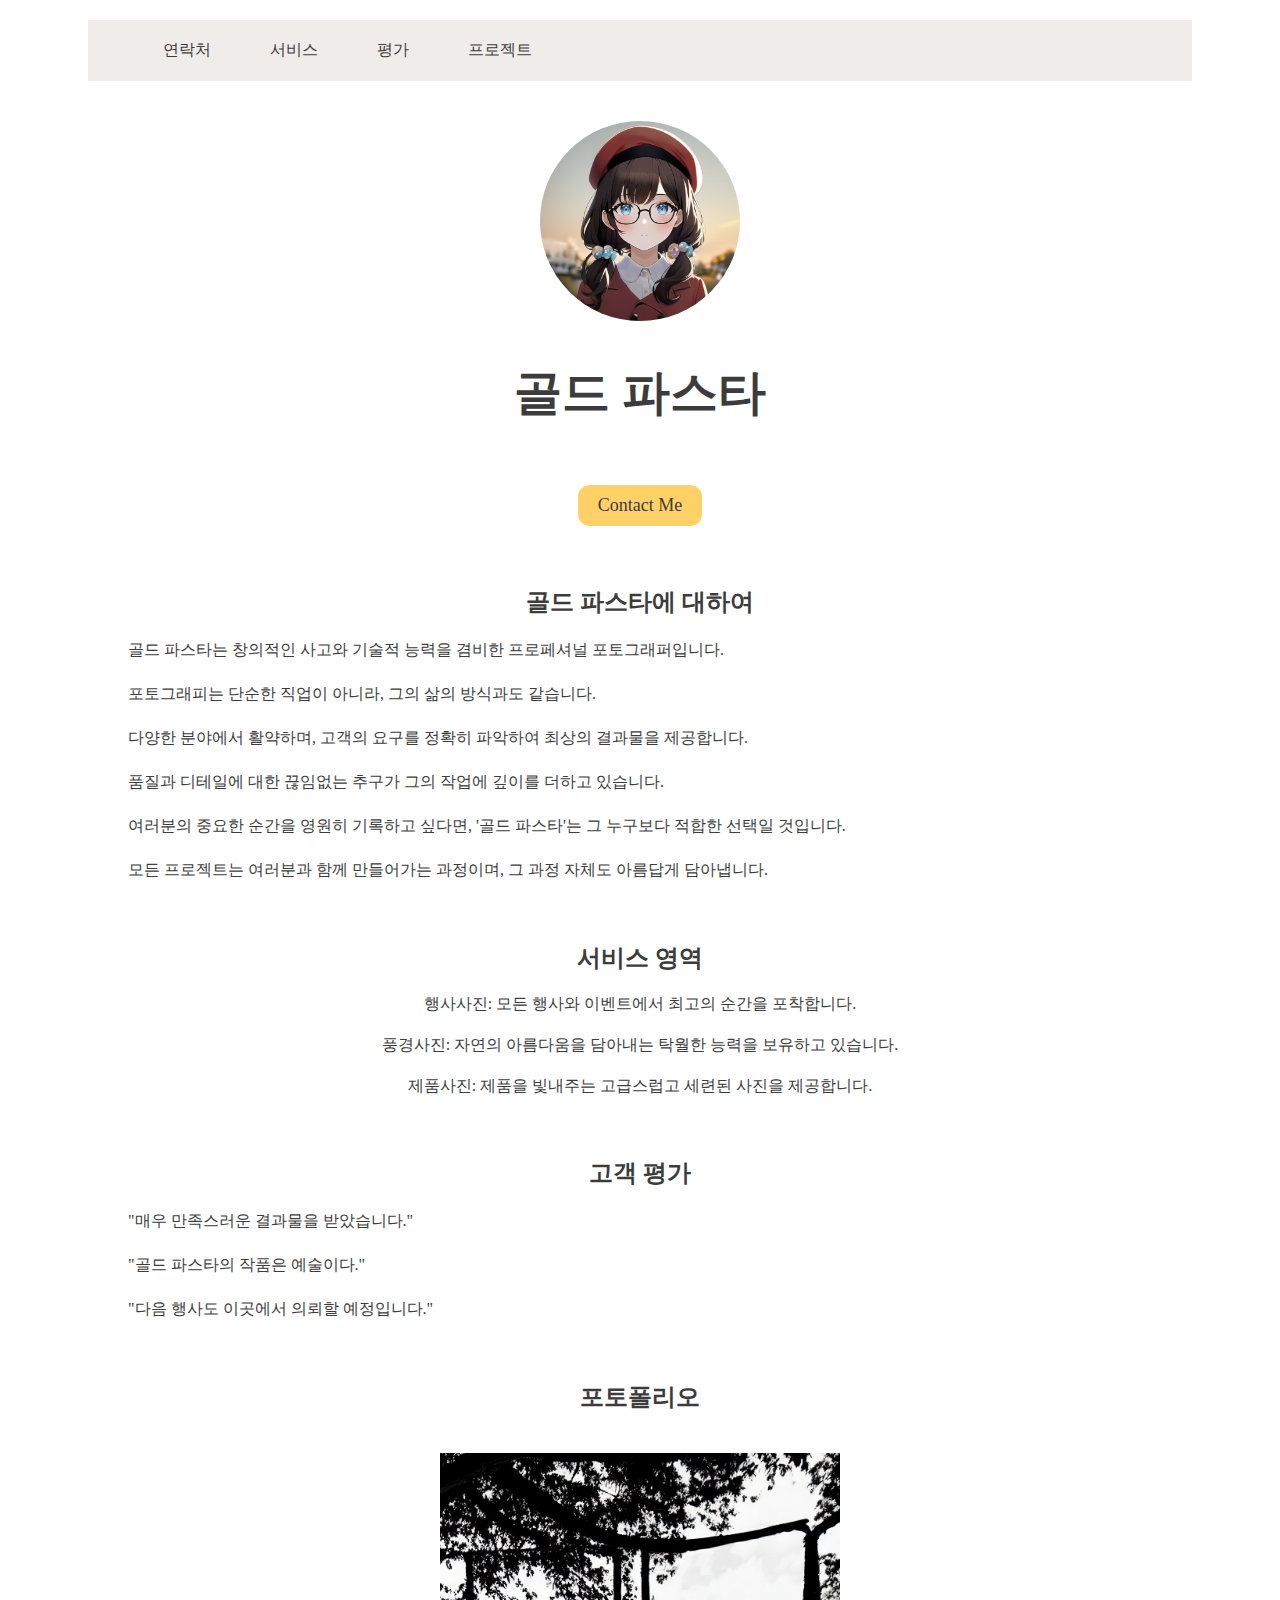
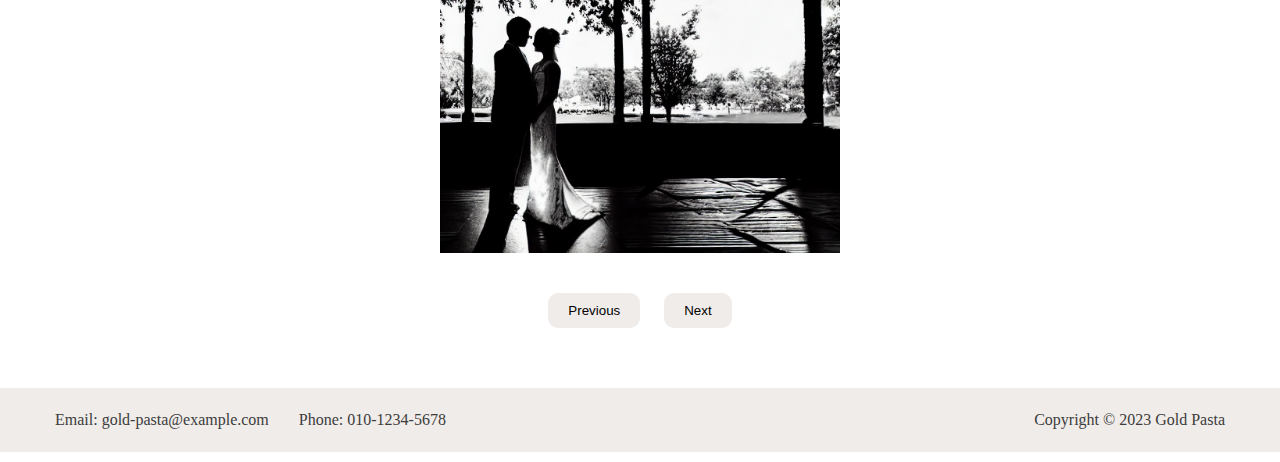
<file: simpleweb/index.html>
<!DOCTYPE html>
<html>
<head>
  <link rel="stylesheet" type="text/css" href="style.css">
  <title>골드 파스타</title>
</head>
<body>

  <nav>
    <ul>
      <li><a href="#contact">연락처</a></li>
      <li><a href="#service">서비스</a></li>
      <li><a href="#reviews">평가</a></li>
      <li><a href="#portfolio">프로젝트</a></li>
    </ul>
  </nav>

  <section id="main">
    <img src="profile.jpg" class="profile">
    <h1>골드 파스타</h1>
    <a href="https://github.com/gold-pasta" id="contact" class="btn">Contact Me</a>
  </section>

  <section id="intro" class="section">
    <h2>골드 파스타에 대하여</h2>
    <p>골드 파스타는 창의적인 사고와 기술적 능력을 겸비한 프로페셔널 포토그래퍼입니다.</p>
    <p>포토그래피는 단순한 직업이 아니라, 그의 삶의 방식과도 같습니다.</p>
    <p>다양한 분야에서 활약하며, 고객의 요구를 정확히 파악하여 최상의 결과물을 제공합니다.</p>
    <p>품질과 디테일에 대한 끊임없는 추구가 그의 작업에 깊이를 더하고 있습니다.</p>
    <p>여러분의 중요한 순간을 영원히 기록하고 싶다면, '골드 파스타'는 그 누구보다 적합한 선택일 것입니다.</p>
    <p>모든 프로젝트는 여러분과 함께 만들어가는 과정이며, 그 과정 자체도 아름답게 담아냅니다.</p>
  </section>


  <section id="service" class="section">
    <h2>서비스 영역</h2>
    <ul>
      <li>행사사진: 모든 행사와 이벤트에서 최고의 순간을 포착합니다.</li>
      <li>풍경사진: 자연의 아름다움을 담아내는 탁월한 능력을 보유하고 있습니다.</li>
      <li>제품사진: 제품을 빛내주는 고급스럽고 세련된 사진을 제공합니다.</li>
    </ul>
  </section>


  <section id="reviews">
    <h2>고객 평가</h2>
    <p>"매우 만족스러운 결과물을 받았습니다."</p>
    <p>"골드 파스타의 작품은 예술이다."</p>
    <p>"다음 행사도 이곳에서 의뢰할 예정입니다."</p>
  </section>


  <section id="portfolio">
    <h2>포토폴리오</h2>
    <div class="carousel">
      <img src="project1.jpg">
      <img src="project2.jpg">
      <img src="project3.jpg">
    </div>
    <div class="carousel-buttons">
      <button id="prevBtn">Previous</button>
      <button id="nextBtn">Next</button>
    </div>
  </section>

  <footer>
    <p>Email: gold-pasta@example.com</p>
    <p>Phone: 010-1234-5678</p>
    <p class="copyright">Copyright © 2023 Gold Pasta</p>
  </footer>

  <script src="main.js"></script>
</body>
</html>
</file>
<file: simpleweb/style.css>
/* Claymorphism Design */
:root {
  --clay-background: #FFFFFF;
  --clay-element: #F0ECEA;
  --clay-text: #3C3C3C;
}

body, h1, h2, p, ul, li, a {
  font-family: 'sans-serif';
  margin: 0;
  padding: 0;
  color: var(--clay-text);
}

body {
  background-color: var(--clay-background);
}

nav ul, footer {
  background-color: var(--clay-element);
  padding: 20px 40px;
  margin-bottom: 40px;
}

nav li, footer p {
  display: inline;
  margin: 0 15px;
}

nav a, footer a {
  text-decoration: none;
  color: inherit;
}

section {
  /* padding: 40px 0; */
  text-align: center;
  margin: 40px 0; /* 여백 추가 */
  margin-bottom: 60px; /* 간격 추가 */
}

.profile {
  width: 200px;
  border-radius: 50%;
  margin: 40px auto;
  display: block;
}

h1, h2, p, ul {
  margin: 20px auto; /* 중앙 정렬 및 좌우 패딩 */
  max-width: 80%;
}

.btn {
  display: inline-block;
  font-size: 18px; /* 크기 증가 */
  /* margin-bottom: 20px; 간격 조정 */
  /* margin-top: 20px; */
  padding: 10px 20px;
  background-color: #FFD166;
  border-radius: 12px;
  text-decoration: none;
  color: var(--clay-text);
}

.carousel {
  overflow: hidden;
  max-width: 400px;
  margin: 40px auto;
}

.carousel img {
  width: 400px; /* 사진 크기 수정 */
  display: none;
}

.carousel img:first-child {
  display: block;
}

.carousel-buttons {
  text-align: center;
  margin-top: 20px;
}

#prevBtn, #nextBtn {
  background-color: var(--clay-element);
  padding: 10px 20px;
  border: none;
  border-radius: 10px;
  margin: 0 10px;
  cursor: pointer;
}

footer {
  background-color: var(--clay-element);
  display: flex;
  justify-content: space-between;
  align-items: center;
  margin-bottom: 10px;
}

.copyright {
  margin-left: auto; /* 이 부분을 추가합니다. */
}

h1 {
  font-size: 48px;
  margin-bottom: 60px; /* 간격 추가 */
}

p {
  line-height: 1.5;
  text-align: justify;
}

ul li {
  margin-bottom: 20px; /* 줄간격 추가 */
  list-style: none;
}

nav ul li {
  display: inline;
  margin-right: 20px;
  text-align: left;
  padding-left: 20px;
}
</file>
